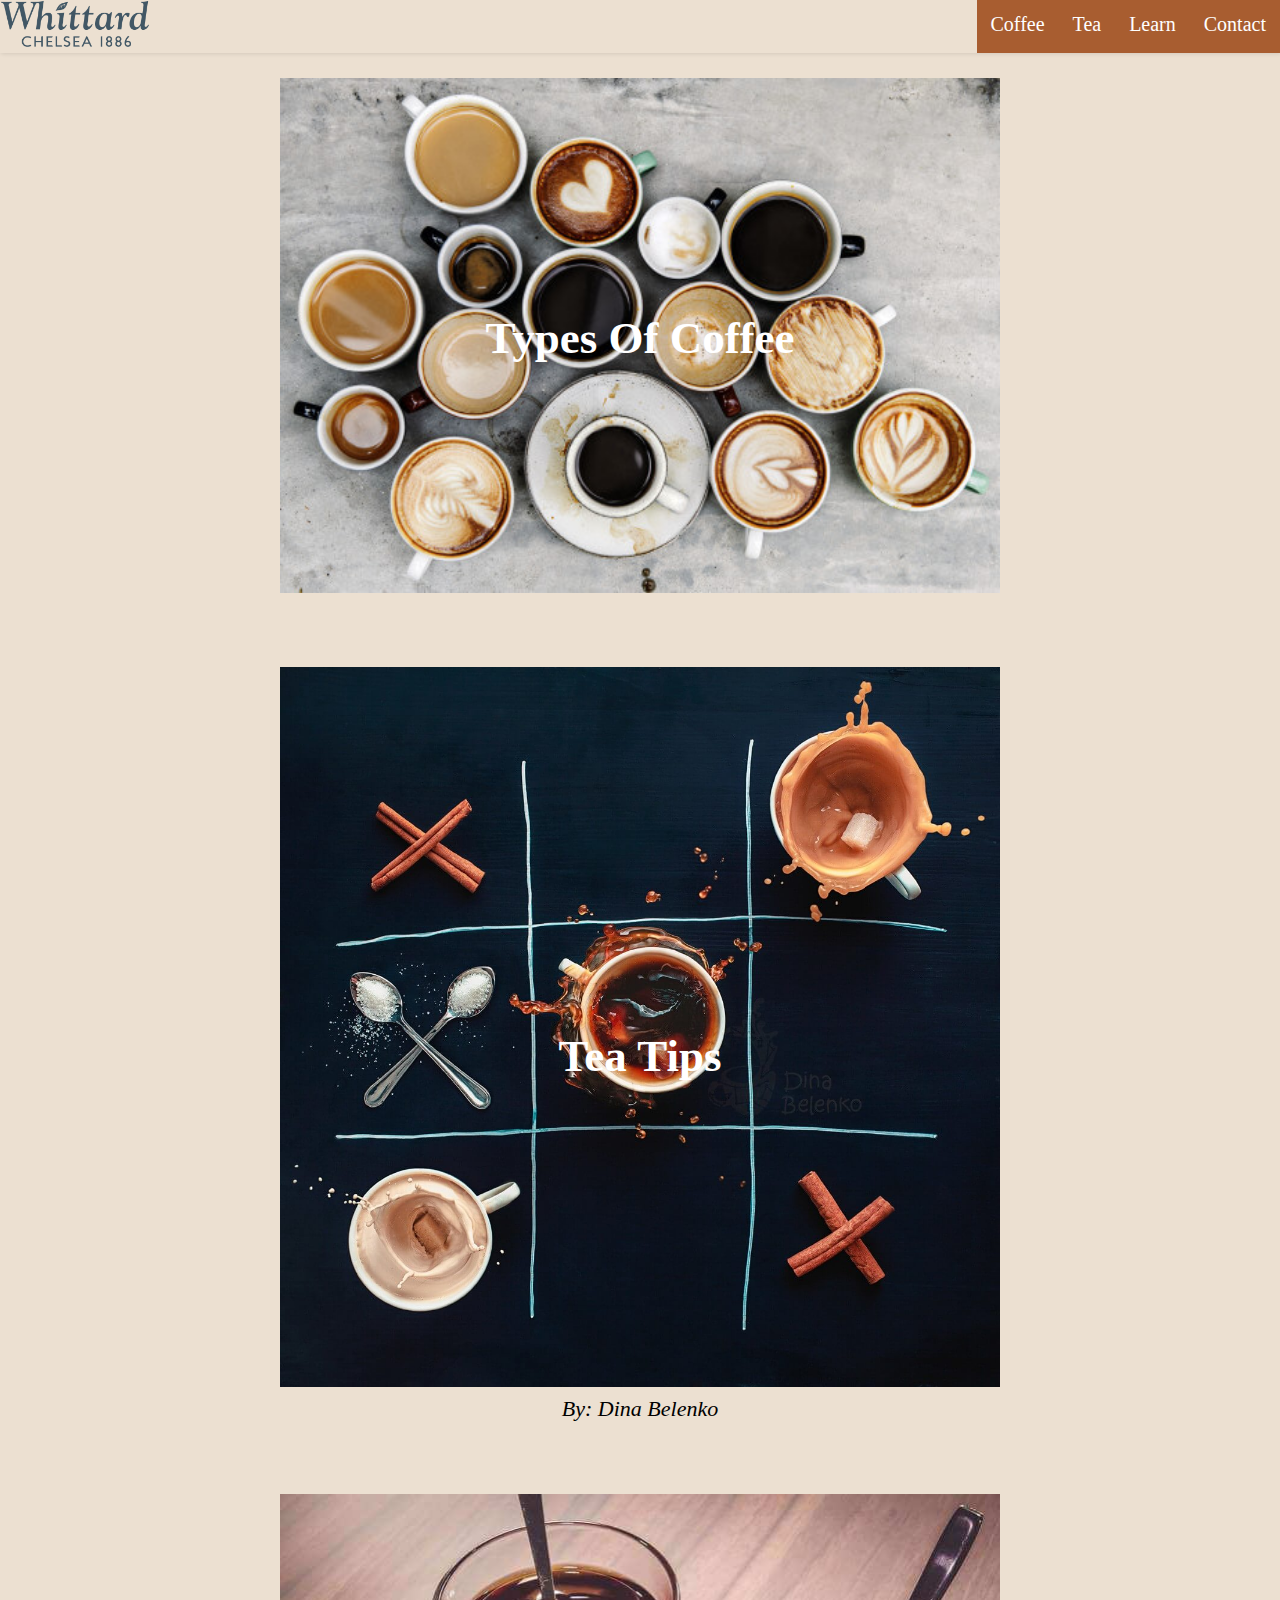
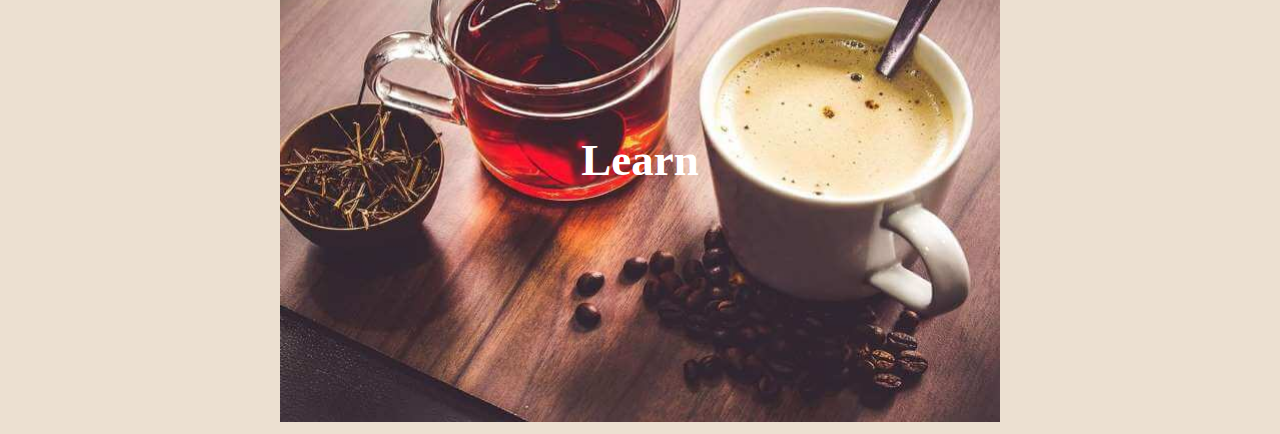
<file: index.html>
<!DOCTYPE html>
<html lang="en">

<head>
    <meta charset="UTF-8">
    <title> Hot Drinks - Home Page </title>
    <meta name="description" content="A website with more information about coffee, tea, their history and tips.">
    <meta name="viewport" content="width = device-width, initial-scale = 1.0 ">
    <meta http-equiv="X-UA-Compatible" content="ie=edge">
    <meta name="robots" content="noindex" />
    <link rel="stylesheet" type="text/css" href="mystyle.css">
    <link rel="stylesheet" type="text/css" href="topnavbar.css">
    <link rel="stylesheet" type="text/css" href="navigation.css">
    <link rel="stylesheet" href="https://cdnjs.cloudflare.com/ajax/libs/font-awesome/4.7.0/css/font-awesome.min.css">
</head>

<body>
    <header class="header_container">
        <nav class="navigation_container">
            <a href="index.html"><img src="whittardslogo.png" alt="Whittard´s Logo" class="logo_image"></a>
            <input class="menu-btn" type="checkbox" id="menu-btn">
            <label class="menu-icon" for="menu-btn"><span class="navicon"></span></label>


            <div class="menu navbar">
                <div class="dropdown">
                    <a href="#" class="nav_link">Coffee </a>
                    <div class="dropdown-content">
                        <a href="#">Coffee Grid Types</a>
                        <a href="coffee.html">Types Of Coffee</a>
                        <a href="#">Milk Alternatives</a>
                    </div>
                </div>

                <div class="dropdown">
                    <a href="#" class="nav_link">Tea</a>
                    <div class="dropdown-content">
                        <a href="tea.html">Tea Tips</a>
                        <a href="#">Herbal Tea</a>
                        <a href="#">Black Tea</a>
                    </div>
                </div>

                <div class="dropdown">
                    <a href="#" class="nav_link">Learn</a>
                    <div class="dropdown-content">
                        <a href="learn.html">History</a>
                        <a href="#">Health Benefits</a>
                    </div>
                </div>

                <div class="dropdown">
                    <a href="contact.html" class="nav_link">Contact</a>
                </div>
            </div>
            <ul class="mobilemenu">
                <li><a href="#" class="nav_link">Coffee</a>
                    <ul>
                        <li><a href="#" class="nav_link menu_item">Coffee Grid Types</a></li>
                        <li><a href="coffee.html" class="nav_link menu_item">Types Of Coffee</a></li>
                        <li><a href="#" class="nav_link menu_item">Milk Alternatives</a></li>
                    </ul>
                </li>
                <li><a href="#" class="nav_link">Tea</a>
                    <ul>
                        <li><a href="tea.html" class="nav_link menu_item">Tea Tips</a></li>
                        <li><a href="#" class="nav_link menu_item">Herbal Tea</a></li>
                        <li><a href="#" class="nav_link menu_item">Black Tea</a></li>
                    </ul>
                </li>
                <li><a href="#" class="nav_link">Learn</a>
                    <ul>
                        <li><a href="learn.html" class="nav_link menu_item">History</a></li>
                        <li><a href="#" class="nav_link menu_item">Health Benefits</a></li>
                    </ul>
                </li>
                <li><a href="contact.html" class="nav_link">Contact</a></li>
            </ul>
        </nav>
    </header>
    <main id="maincontent">
        <div class="coffee_container">
            <header class="page1_container">
                <b><a href="coffee.html" class="page1_text">Types Of Coffee</a></b>
            </header>
            <a href="coffee.html"><img src="14608694_f520.jpg" alt="Cups with coffee" class="cups_photo"></a>
        </div>

        <div class="tea_container">
            <header class="page2_container">
                <b><a href="tea.html" class="page2_text">Tea Tips</a></b>
            </header>
            <a href="tea.html"><img src="1%2042-sV_sQcvEaFQSscDchNw.jpeg" alt="Tea cups art" class="tea_photo"></a><br>
            <p class="photocredit">By: Dina Belenko</p>
        </div>

        <div class="learn_container">
            <header class="page3_container">
                <b><a href="learn.html" class="page3_text">Learn</a></b>
            </header>
            <a href="learn.html"><img src="AAEbwaB.img.jpg" alt="A cup of tea and a cup of coffee" class="learn_photo"></a>
        </div>
    </main>
    <footer class="footer"></footer>

</body></html>
</file>
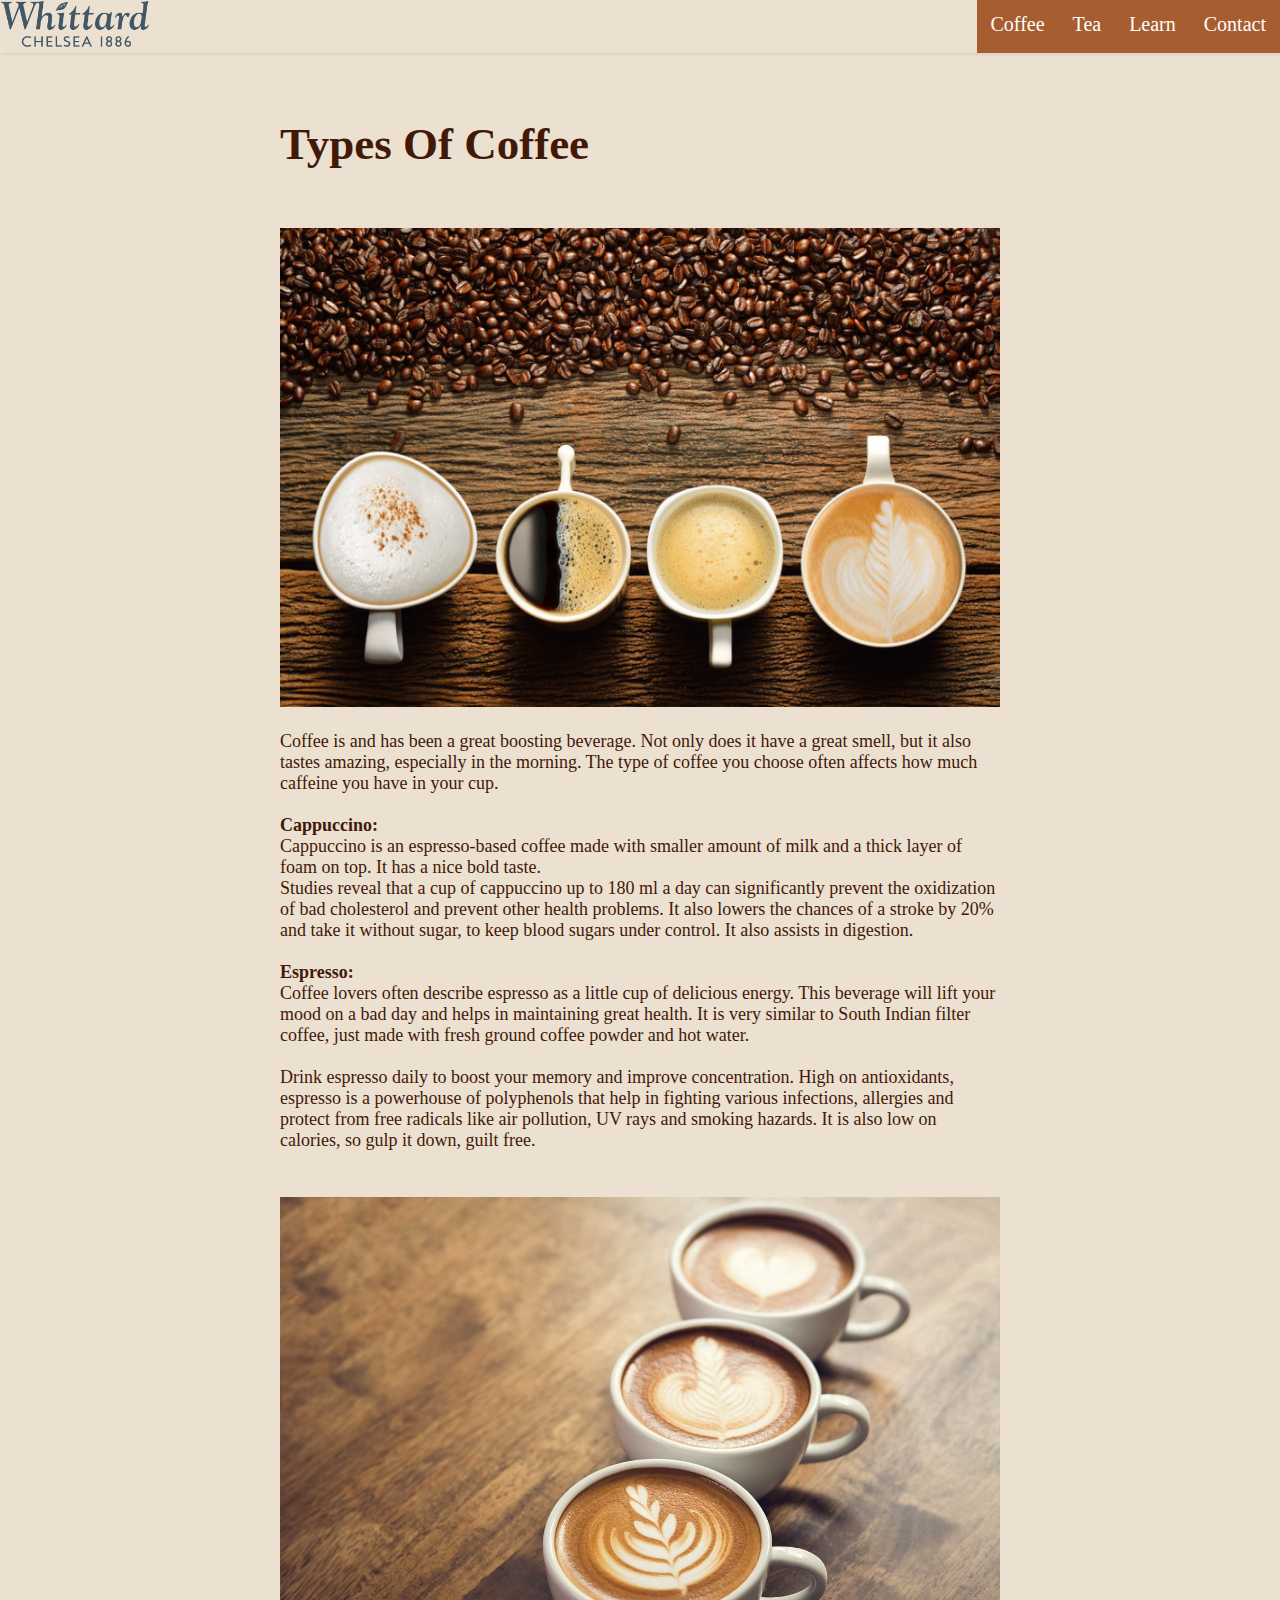
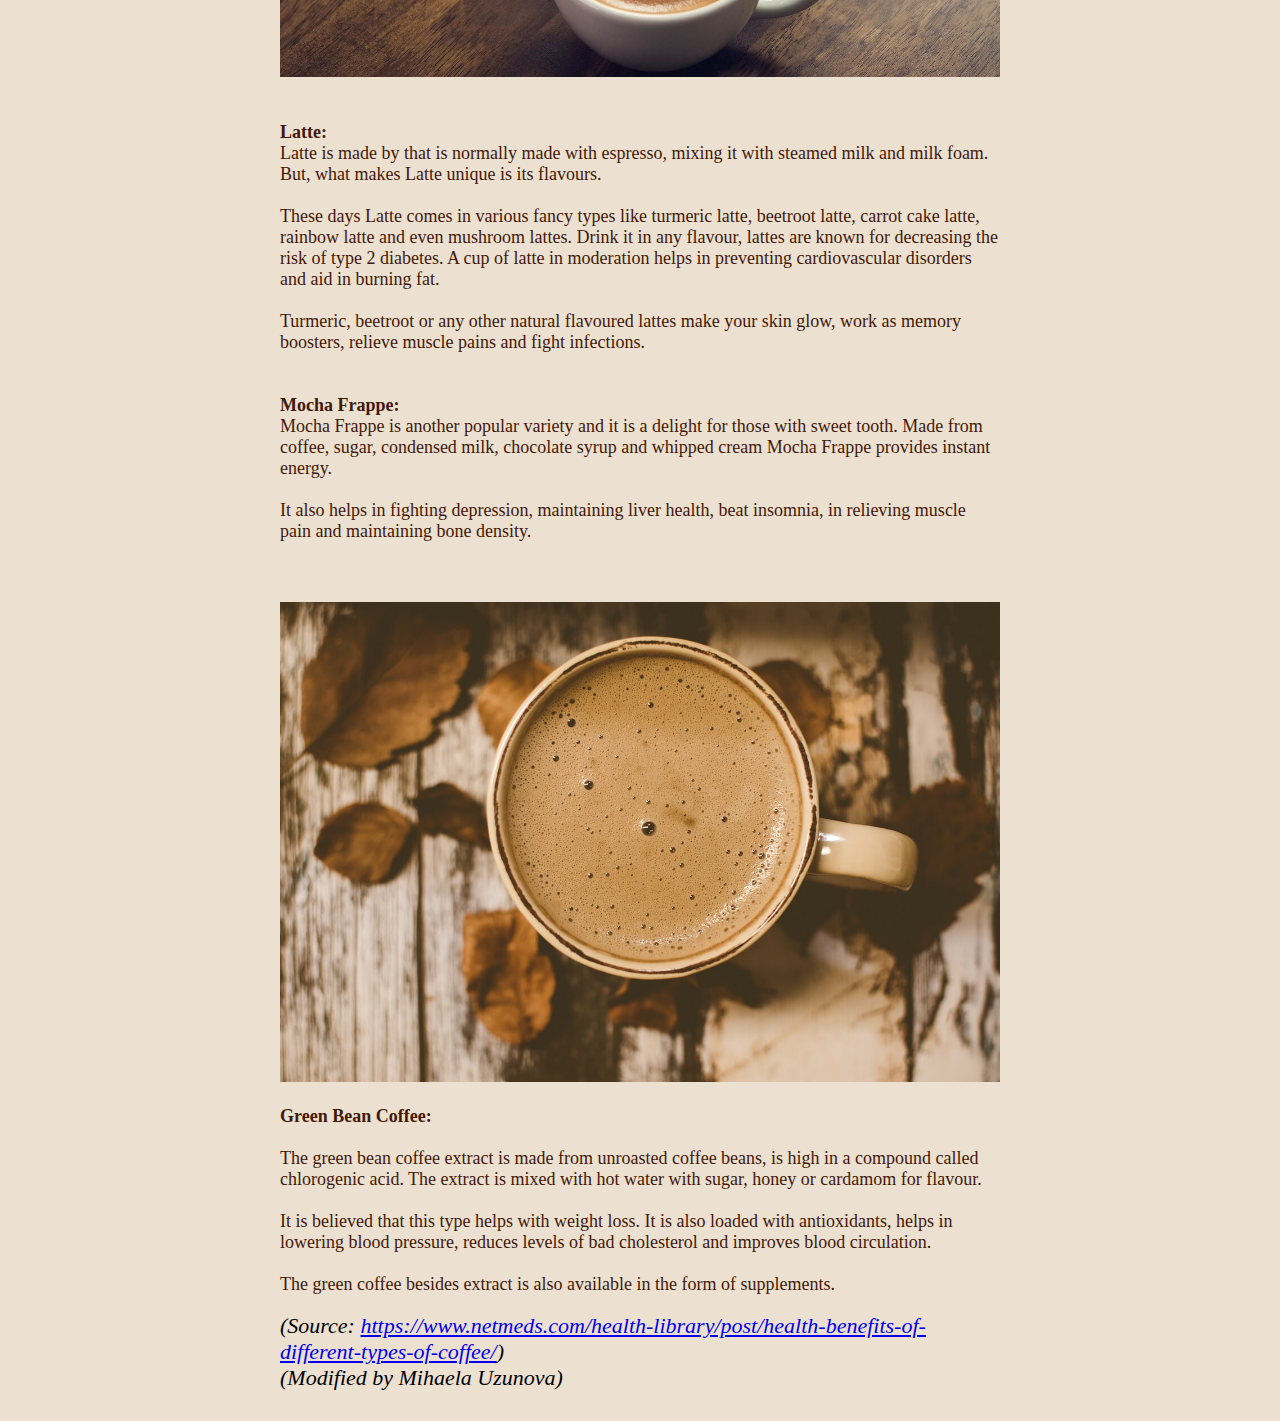
<file: coffee.html>
<!DOCTYPE html>
<html lang="en">

<head>
    <meta charset="UTF-8">
    <title> Hot Drinks - Coffee</title>
    <meta name="description" content="A webpage with information about types of coffee drinks.">
    <meta name="viewport" content="width = device-width, initial-scale = 1.0 ">
    <meta http-equiv="X-UA-Compatible" content="ie=edge">
    <meta name="robots" content="noindex" />
    <link rel="stylesheet" type="text/css" href="mystyle.css">
    <link rel="stylesheet" type="text/css" href="topnavbar.css">
    <link rel="stylesheet" type="text/css" href="navigation.css">
    <link rel="stylesheet" href="https://cdnjs.cloudflare.com/ajax/libs/font-awesome/4.7.0/css/font-awesome.min.css">
</head>

<body>
    <header class="header_container">
        <nav class="navigation_container">
            <a href="index.html"><img src="whittardslogo.png" alt="Whittard´s Logo" class="logo_image"></a>
            <input class="menu-btn" type="checkbox" id="menu-btn">
            <label class="menu-icon" for="menu-btn"><span class="navicon"></span></label>


            <div class="menu navbar">
                <div class="dropdown">
                    <a href="#" class="nav_link">Coffee </a>
                    <div class="dropdown-content">
                        <a href="#">Coffee Grid Types</a>
                        <a href="coffee.html">Types Of Coffee</a>
                        <a href="#">Milk Alternatives</a>
                    </div>
                </div>

                <div class="dropdown">
                    <a href="#" class="nav_link">Tea</a>
                    <div class="dropdown-content">
                        <a href="tea.html">Tea Tips</a>
                        <a href="#">Herbal Tea</a>
                        <a href="#">Black Tea</a>
                    </div>
                </div>

                <div class="dropdown">
                    <a href="#" class="nav_link">Learn</a>
                    <div class="dropdown-content">
                        <a href="learn.html">History</a>
                        <a href="#">Health Benefits</a>
                    </div>
                </div>

                <div class="dropdown">
                    <a href="contact.html" class="nav_link">Contact</a>
                </div>
            </div>
            <ul class="mobilemenu">
                <li><a href="#" class="nav_link">Coffee</a>
                    <ul>
                        <li><a href="#" class="nav_link menu_item">Coffee Grid Types</a></li>
                        <li><a href="coffee.html" class="nav_link menu_item">Types Of Coffee</a></li>
                        <li><a href="#" class="nav_link menu_item">Milk Alternatives</a></li>
                    </ul>
                </li>
                <li><a href="#" class="nav_link">Tea</a>
                    <ul>
                        <li><a href="tea.html" class="nav_link menu_item">Tea Tips</a></li>
                        <li><a href="#" class="nav_link menu_item">Herbal Tea</a></li>
                        <li><a href="#" class="nav_link menu_item">Black Tea</a></li>
                    </ul>
                </li>
                <li><a href="#" class="nav_link">Learn</a>
                    <ul>
                        <li><a href="learn.html" class="nav_link menu_item">History</a></li>
                        <li><a href="#" class="nav_link menu_item">Health Benefits</a></li>
                    </ul>
                </li>
                <li><a href="contact.html" class="nav_link">Contact</a></li>
            </ul>
        </nav>
    </header>
    <main id="maincontent">
        <section class="title_container">
            <h1>Types Of Coffee</h1><br>
            <img src="diff-types-coffee.jpg" alt="Coffee in cups" class="cupsofcoffee_photo"><br>
            <p class="articletext">Coffee is and has been a great boosting beverage. Not only does it have a great smell, but it also tastes amazing, especially in the morning. The type of coffee you choose often affects how much caffeine you have in your cup.
                <br>
                <br><b>Cappuccino:</b><br>
                Cappuccino is an espresso-based coffee made with smaller amount of milk and a thick layer of foam on top. It has a nice bold taste.
                <br>Studies reveal that a cup of cappuccino up to 180 ml a day can significantly prevent the oxidization of bad cholesterol and prevent other health problems. It also lowers the chances of a stroke by 20% and take it without sugar, to keep blood sugars under control. It also assists in digestion.
                <br>
                <br><b>Espresso:</b>
                <br>
                Coffee lovers often describe espresso as a little cup of delicious energy. This beverage will lift your mood on a bad day and helps in maintaining great health.
                It is very similar to South Indian filter coffee, just made with fresh ground coffee powder and hot water.
                <br>
                <br>
                Drink espresso daily to boost your memory and improve concentration.
                High on antioxidants, espresso is a powerhouse of polyphenols that help in fighting various infections, allergies and protect from free radicals like air pollution, UV rays and smoking hazards. It is also low on calories, so gulp it down, guilt free.
            </p>
            <br>
            <img src="coffee-3cups-min.jpg" alt="Tree cups with cappucino" class="cappucinos_photo">
            <p class="articletext">
                <br>
                <b>Latte:</b>
                <br>
                Latte is made by that is normally made with espresso, mixing it with steamed milk and milk foam. But, what makes Latte unique is its flavours.
                <br>
                <br>
                These days Latte comes in various fancy types like turmeric latte, beetroot latte, carrot cake latte, rainbow latte and even mushroom lattes. Drink it in any flavour, lattes are known for decreasing the risk of type 2 diabetes. A cup of latte in moderation helps in preventing cardiovascular disorders and aid in burning fat.
                <br>
                <br>
                Turmeric, beetroot or any other natural flavoured lattes make your skin glow, work as memory boosters, relieve muscle pains and fight infections.
                <br>
                <br>
                <br>
                <b>Mocha Frappe:</b>
                <br>
                Mocha Frappe is another popular variety and it is a delight for those with sweet tooth. Made from coffee, sugar, condensed milk, chocolate syrup and whipped cream Mocha Frappe provides instant energy.
                <br>
                <br>
                It also helps in fighting depression, maintaining liver health, beat insomnia, in relieving muscle pain and maintaining bone density.
                <br>
                <br>
                <br>
            </p>
            <img src="beveragecoffee-1869598_1280.jpg" alt="A cup of hot drinks" class="hotdrink_photo">
            <p class="articletext">
                <b>Green Bean Coffee:</b>
                <br>
                <br>
                The green bean coffee extract is made from unroasted coffee beans, is high in a compound called chlorogenic acid. The extract is mixed with hot water with sugar, honey or cardamom for flavour. <br>
                <br>
                It is believed that this type helps with weight loss. It is also loaded with antioxidants, helps in lowering blood pressure, reduces levels of bad cholesterol and improves blood circulation.
                <br>
                <br>
                The green coffee besides extract is also available in the form of supplements.
                <br>
                <p class="credit">(Source: <a href="https://www.netmeds.com/health-library/post/health-benefits-of-different-types-of-coffee/">https://www.netmeds.com/health-library/post/health-benefits-of-different-types-of-coffee/</a>)
                    <br>
                    (Modified by Mihaela Uzunova)
                </p>
        </section>
    </main>
    <footer class="footer">

    </footer>
</body>

</html>
</file>
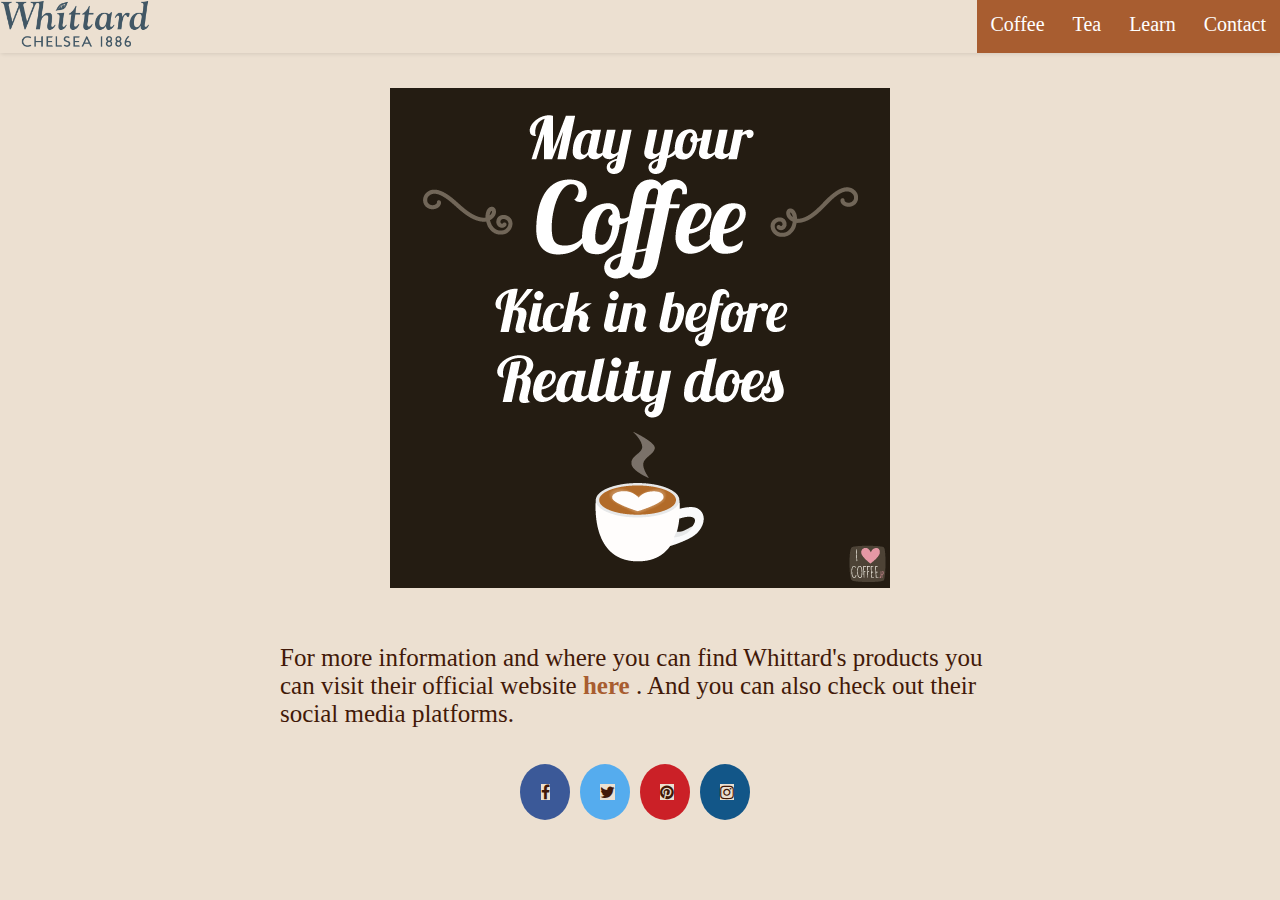
<file: contact.html>
<!DOCTYPE html>
<html lang="en">

<head>
    <meta charset="UTF-8">
    <title> Hot Drinks - Contact </title>
    <meta name="description" content="A page with contact info">
    <meta name="viewport" content="width = device-width, initial-scale = 1.0 ">
    <meta http-equiv="X-UA-Compatible" content="ie=edge">
    <meta name="robots" content="noindex" />
    <link rel="stylesheet" type="text/css" href="mystyle.css">
    <link rel="stylesheet" type="text/css" href="topnavbar.css">
    <link rel="stylesheet" type="text/css" href="navigation.css">
    <link rel="stylesheet" href="https://cdnjs.cloudflare.com/ajax/libs/font-awesome/4.7.0/css/font-awesome.min.css">
</head>

<body>
    <header class="header_container">
        <nav class="navigation_container">
            <a href="index.html"><img src="whittardslogo.png" alt="Whittard´s Logo" class="logo_image"></a>
            <input class="menu-btn" type="checkbox" id="menu-btn">
            <label class="menu-icon" for="menu-btn"><span class="navicon"></span></label>


            <div class="menu navbar">
                <div class="dropdown">
                    <a href="#" class="nav_link">Coffee </a>
                    <div class="dropdown-content">
                        <a href="#">Coffee Grid Types</a>
                        <a href="coffee.html">Types Of Coffee</a>
                        <a href="#">Milk Alternatives</a>
                    </div>
                </div>

                <div class="dropdown">
                    <a href="#" class="nav_link">Tea</a>
                    <div class="dropdown-content">
                        <a href="tea.html">Tea Tips</a>
                        <a href="#">Herbal Tea</a>
                        <a href="#">Black Tea</a>
                    </div>
                </div>

                <div class="dropdown">
                    <a href="#" class="nav_link">Learn</a>
                    <div class="dropdown-content">
                        <a href="learn.html">History</a>
                        <a href="#">Health Benefits</a>
                    </div>
                </div>

                <div class="dropdown">
                    <a href="contact.html" class="nav_link">Contact</a>
                </div>
            </div>
            <ul class="mobilemenu">
                <li><a href="#" class="nav_link">Coffee</a>
                    <ul>
                        <li><a href="#" class="nav_link menu_item">Coffee Grid Types</a></li>
                        <li><a href="#" class="nav_link menu_item">Types Of Coffee</a></li>
                        <li><a href="#" class="nav_link menu_item">Milk Alternatives</a></li>
                    </ul>
                </li>
                <li><a href="#" class="nav_link">Tea</a>
                    <ul>
                        <li><a href="tea.html" class="nav_link menu_item">Tea Tips</a></li>
                        <li><a href="#" class="nav_link menu_item">Herbal Tea</a></li>
                        <li><a href="#" class="nav_link menu_item">Black Tea</a></li>
                    </ul>
                </li>
                <li><a href="#" class="nav_link">Learn</a>
                    <ul>
                        <li><a href="learn.html" class="nav_link menu_item">History</a></li>
                        <li><a href="#" class="nav_link menu_item">Health Benefits</a></li>
                    </ul>
                </li>
                <li><a href="contact.html" class="nav_link">Contact</a></li>
            </ul>
        </nav>
    </header>
    <main id="maincontent">
        <p class="title_container">
            <img src="a736449065c0486d9dc6c8763b4c0bff.png" alt="May coffee kick in before reality does." class="quote">
            <br>
            <br>
            For more information and where you can find Whittard's products you can visit their official website <a href="https://www.whittard.co.uk/" class="link"><b>here</b></a> . And you can also check out their social media platforms.
        </p>
        <br>
        <br>
        <section class="some"><a href="https://www.facebook.com/whittardofchelsea" type="text/css" class="fa fa-facebook"></a>
            <a href="https://twitter.com/whittarduk" type="text/css" class="fa fa-twitter"></a>
            <a href="https://www.pinterest.com/WhittardUk/" type="text/css" class="fa fa-pinterest">
            </a>
            <a href="https://www.instagram.com/whittarduk/" type="text/css" class="fa fa-instagram"></a>
            <br>
            <br>
        </section>
    </main>
    <footer class="footer">

    </footer>
</body></html>
</file>
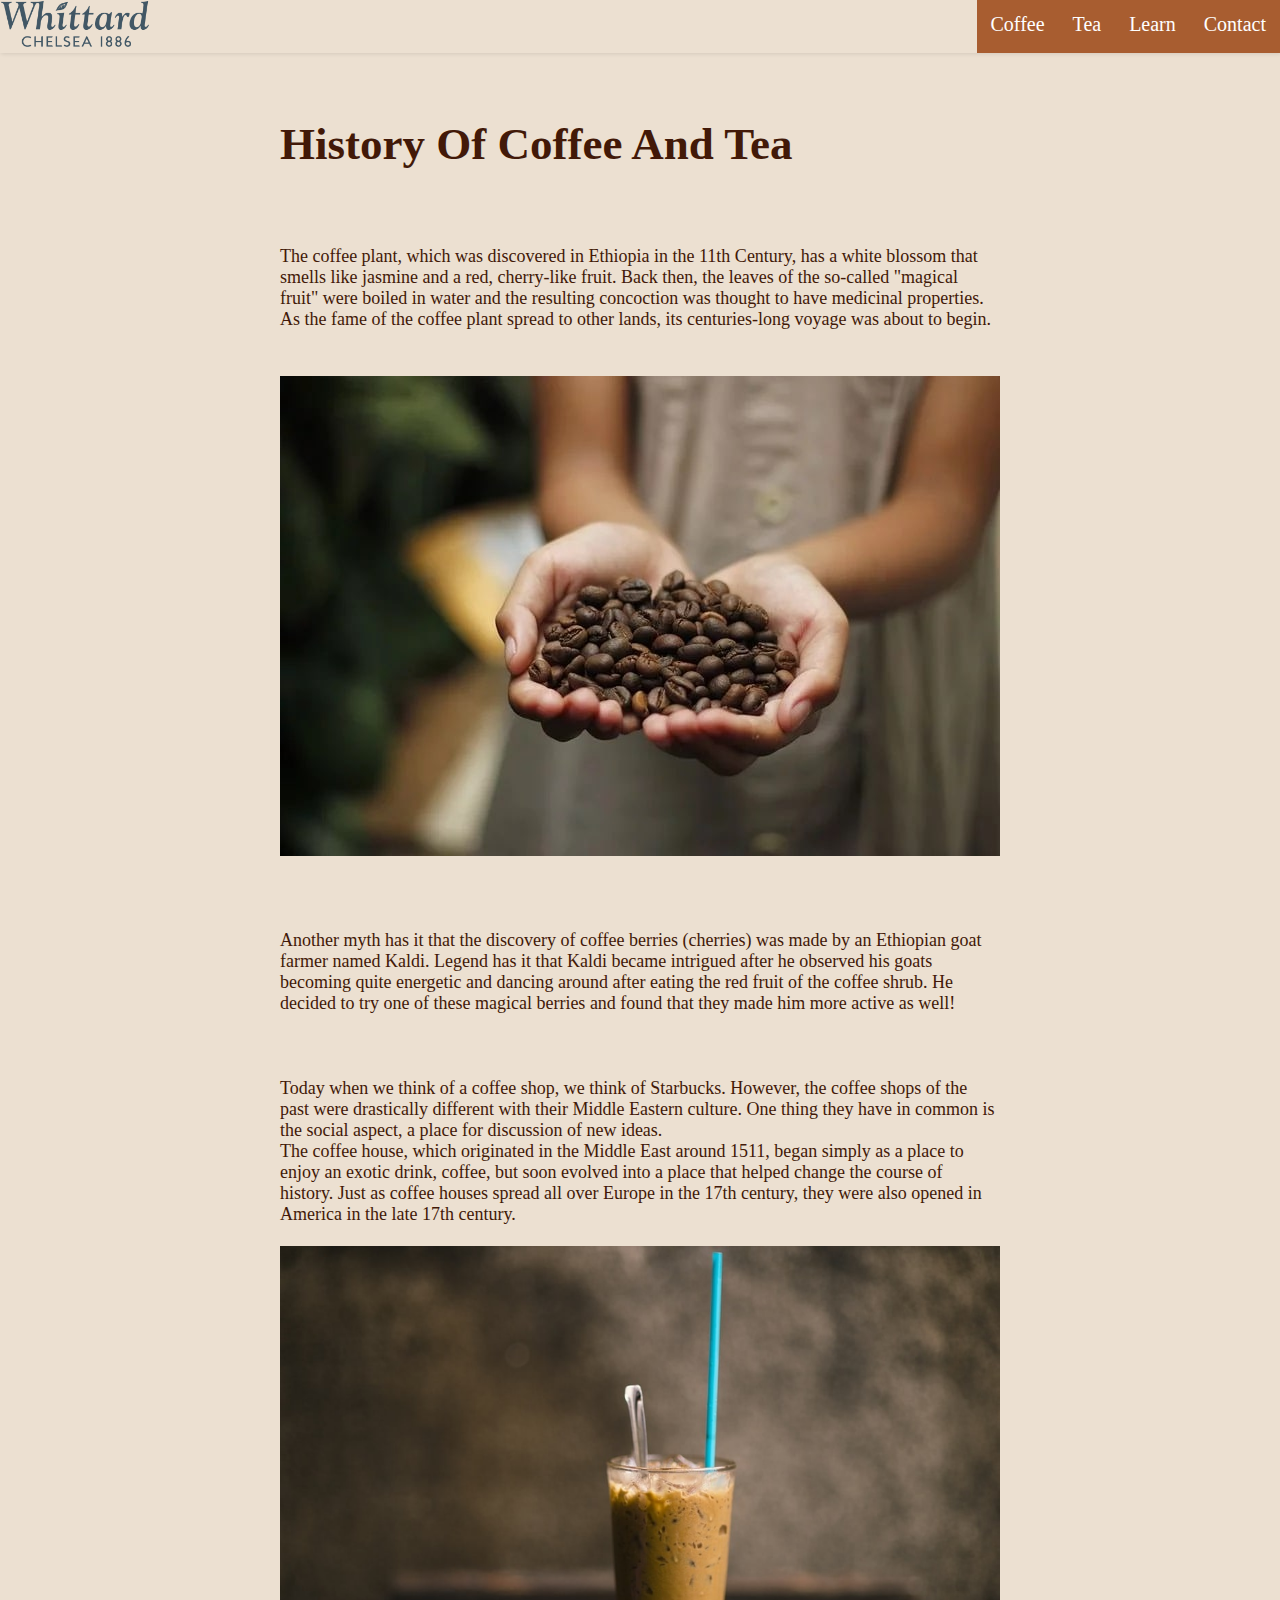
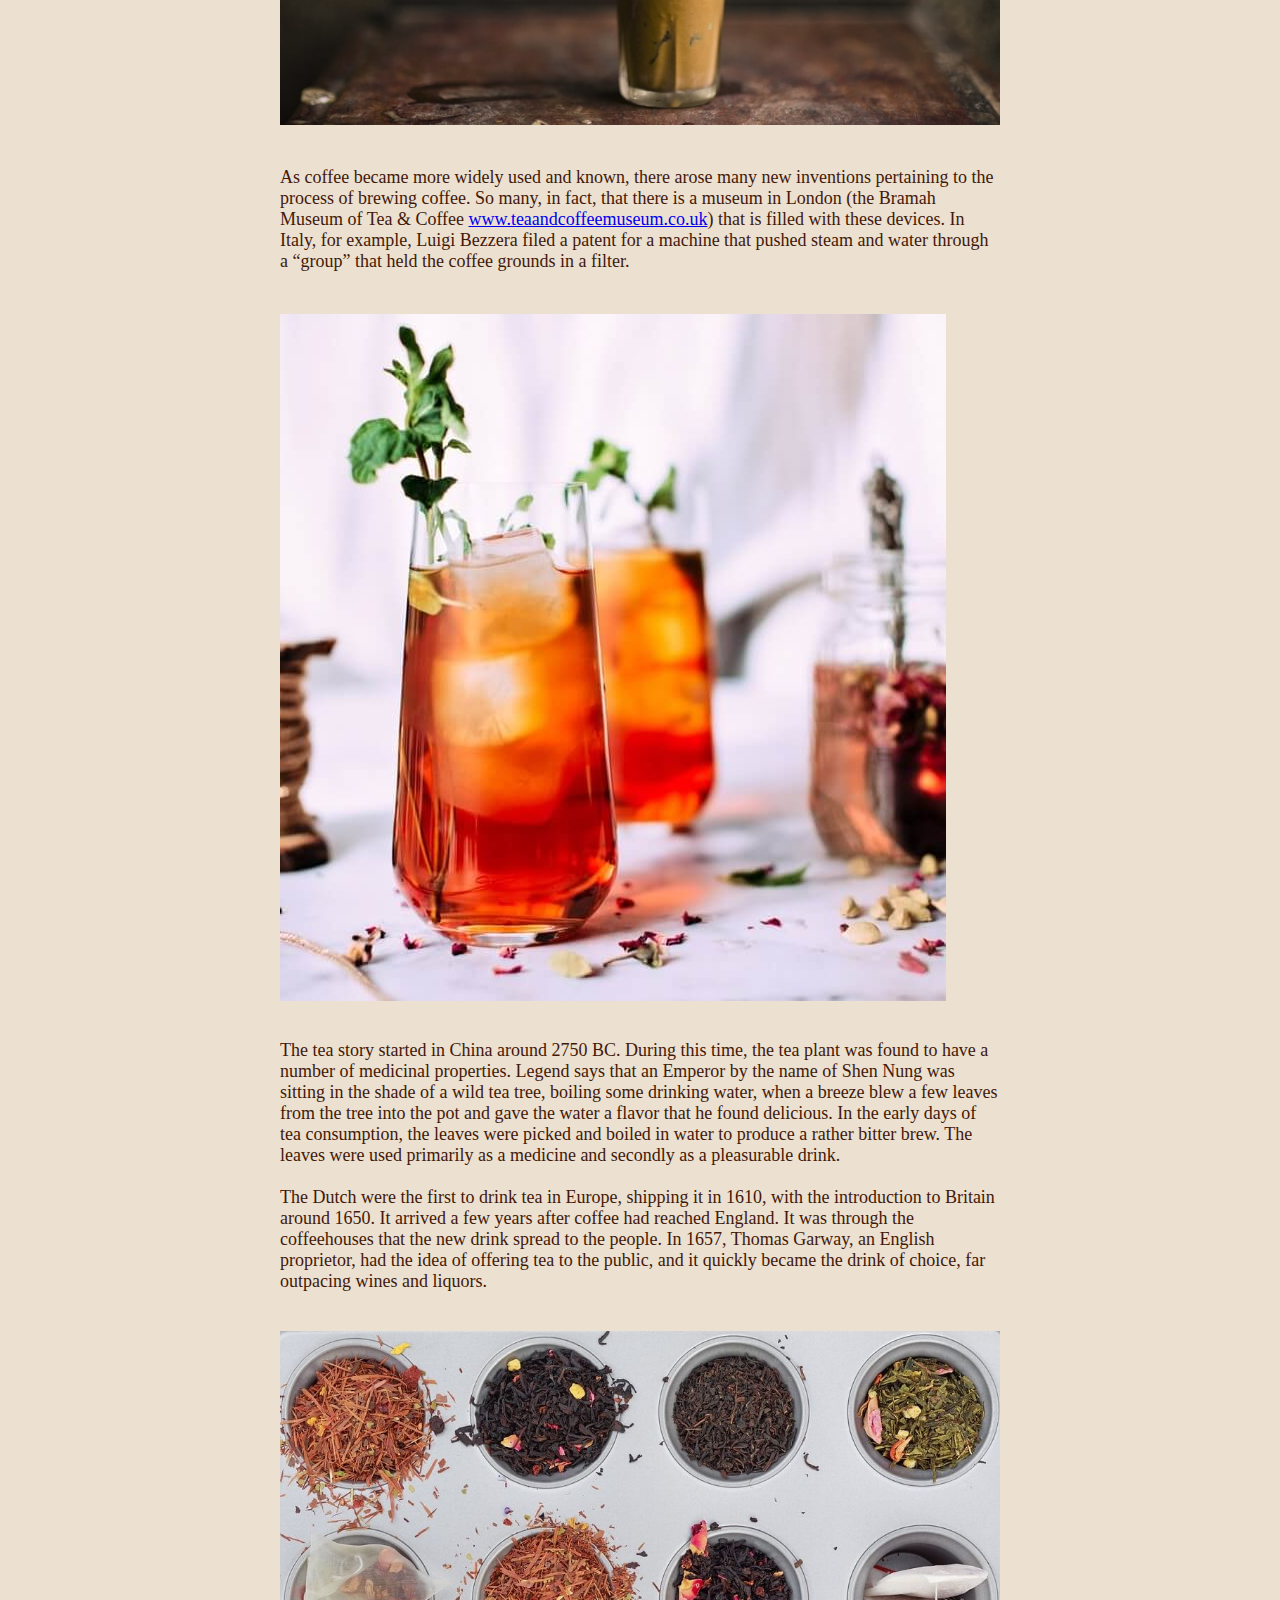
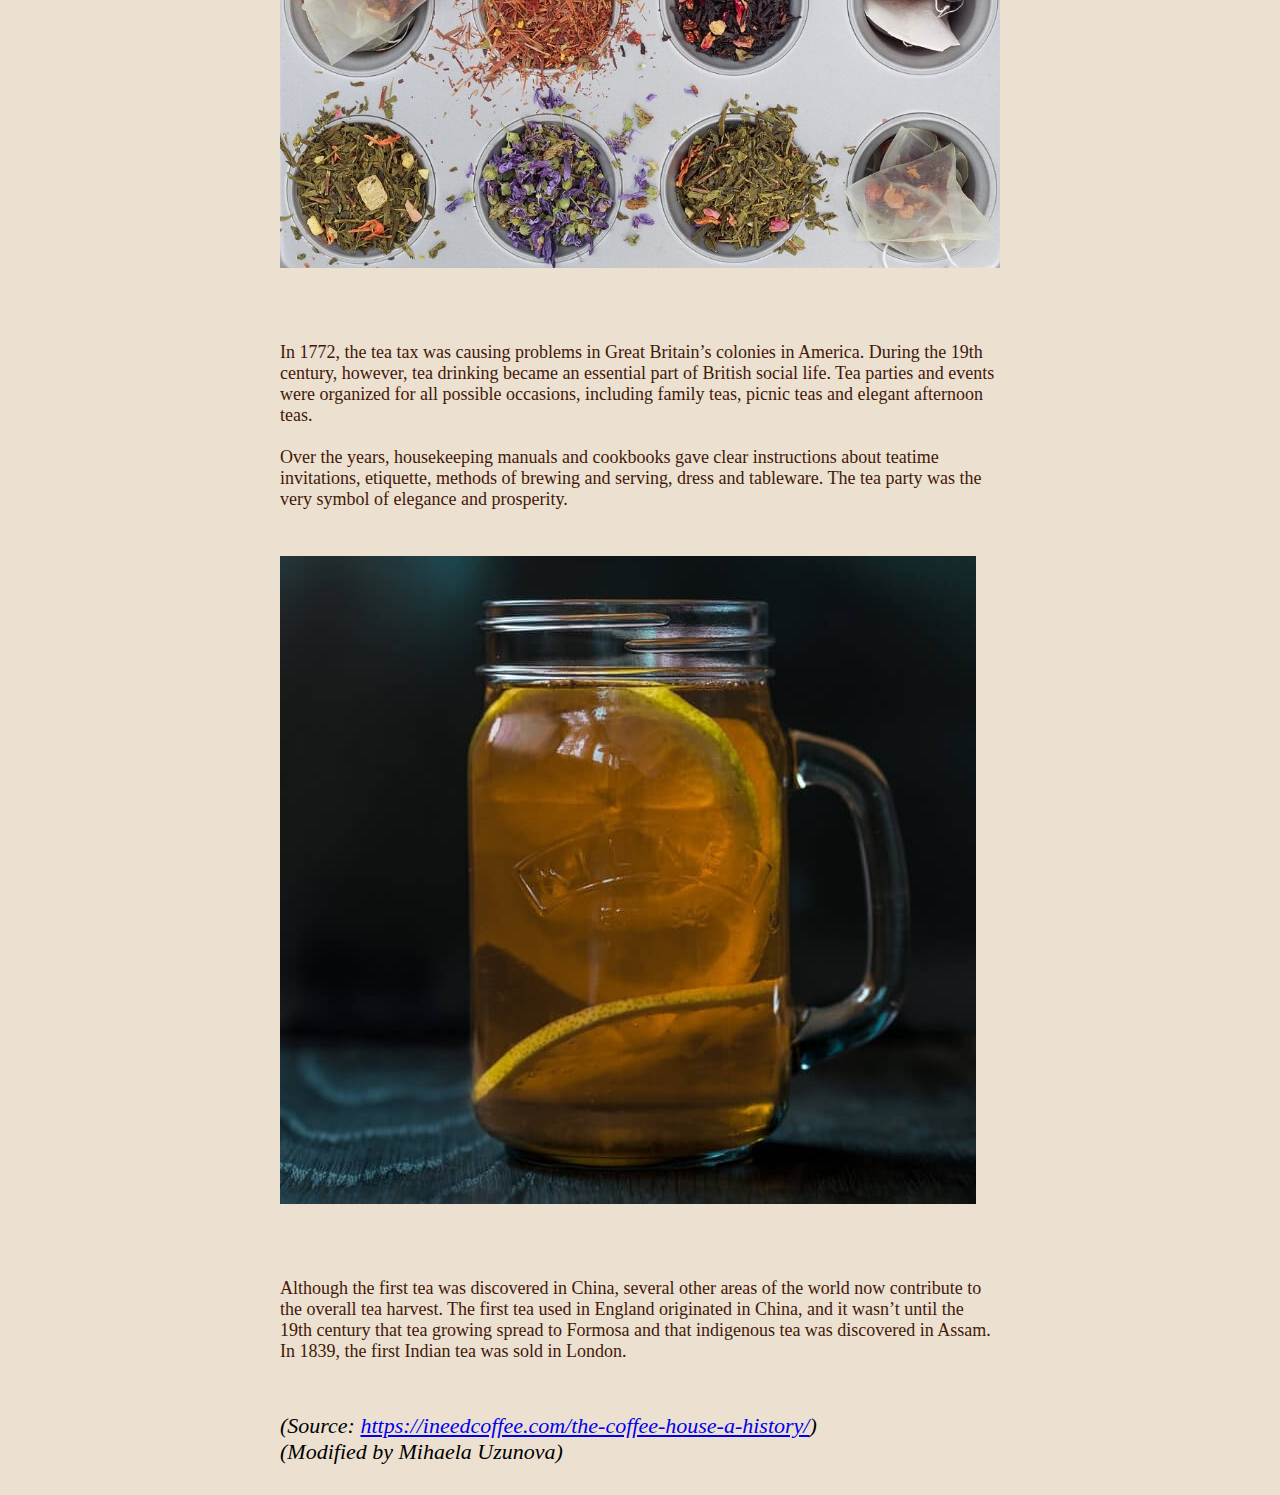
<file: learn.html>
<!DOCTYPE html>
<html lang="en">

<head>
    <meta charset="UTF-8">
    <title> Hot Drinks - Learn </title>
    <meta name="description" content="More knowledge for history of coffee and tea">
    <meta name="viewport" content="width = device-width, initial-scale = 1.0 ">
    <meta http-equiv="X-UA-Compatible" content="ie=edge">
    <meta name="robots" content="noindex" />
    <link rel="stylesheet" type="text/css" href="mystyle.css">
    <link rel="stylesheet" type="text/css" href="topnavbar.css">
    <link rel="stylesheet" type="text/css" href="navigation.css">
    <link rel="stylesheet" href="https://cdnjs.cloudflare.com/ajax/libs/font-awesome/4.7.0/css/font-awesome.min.css">
</head>

<body>
    <header class="header_container">
        <nav class="navigation_container">
            <a href="index.html"><img src="whittardslogo.png" alt="Whittard´s Logo" class="logo_image"></a>
            <input class="menu-btn" type="checkbox" id="menu-btn">
            <label class="menu-icon" for="menu-btn"><span class="navicon"></span></label>


            <div class="menu navbar">
                <div class="dropdown">
                    <a href="#" class="nav_link">Coffee </a>
                    <div class="dropdown-content">
                        <a href="#">Coffee Grid Types</a>
                        <a href="coffee.html">Types Of Coffee</a>
                        <a href="#">Milk Alternatives</a>
                    </div>
                </div>

                <div class="dropdown">
                    <a href="#" class="nav_link">Tea</a>
                    <div class="dropdown-content">
                        <a href="tea.html">Tea Tips</a>
                        <a href="#">Herbal Tea</a>
                        <a href="#">Black Tea</a>
                    </div>
                </div>

                <div class="dropdown">
                    <a href="#" class="nav_link">Learn</a>
                    <div class="dropdown-content">
                        <a href="learn.html">History</a>
                        <a href="#">Health Benefits</a>
                    </div>
                </div>

                <div class="dropdown">
                    <a href="contact.html" class="nav_link">Contact</a>
                </div>
            </div>
            <ul class="mobilemenu">
                <li><a href="#" class="nav_link">Coffee</a>
                    <ul>
                        <li><a href="#" class="nav_link menu_item">Coffee Grid Types</a></li>
                        <li><a href="coffee.html" class="nav_link menu_item">Types Of Coffee</a></li>
                        <li><a href="#" class="nav_link menu_item">Milk Alternatives</a></li>
                    </ul>
                </li>
                <li><a href="#" class="nav_link">Tea</a>
                    <ul>
                        <li><a href="tea.html" class="nav_link menu_item">Tea Tips</a></li>
                        <li><a href="#" class="nav_link menu_item">Herbal Tea</a></li>
                        <li><a href="#" class="nav_link menu_item">Black Tea</a></li>
                    </ul>
                </li>
                <li><a href="#" class="nav_link">Learn</a>
                    <ul>
                        <li><a href="learn.html" class="nav_link menu_item">History</a></li>
                        <li><a href="#" class="nav_link menu_item">Health Benefits</a></li>
                    </ul>
                </li>
                <li><a href="contact.html" class="nav_link">Contact</a></li>
            </ul>
        </nav>
    </header>
    <main id="maincontent">
        <section class="title_container">
            <h1>History Of Coffee And Tea</h1>
            <br>
            <p class="articletext">
                The coffee plant, which was discovered in Ethiopia in the 11th Century, has a white blossom that smells like jasmine and a red, cherry-like fruit. Back then, the leaves of the so-called "magical fruit" were boiled in water and the resulting concoction was thought to have medicinal properties. As the fame of the coffee plant spread to other lands, its centuries-long voyage was about to begin.
            </p>
            <br>
            <img src="coffee-bean-min.jpg" alt="Coffee beans being carried in hands" class="learnphoto">
            <br>
            <br>
            <p class="articletext">
                Another myth has it that the discovery of coffee berries (cherries) was made by an Ethiopian goat farmer named Kaldi. Legend has it that Kaldi became intrigued after he observed his goats becoming quite energetic and dancing around after eating the red fruit of the coffee shrub. He decided to try one of these magical berries and found that they made him more active as well!
            </p>
            <br>
            <p class="articletext">
                Today when we think of a coffee shop, we think of Starbucks. However, the coffee shops of the past were drastically different with their Middle Eastern culture. One thing they have in common is the social aspect, a place for discussion of new ideas.
                <br>
                The coffee house, which originated in the Middle East around 1511, began simply as a place to enjoy an exotic drink, coffee, but soon evolved into a place that helped change the course of history. Just as coffee houses spread all over Europe in the 17th century, they were also opened in America in the late 17th century.
                <br>
                <br>
                <img src="icedcoffee-min.jpg" alt="Beans and coffee" class="learnphoto">
                <br>
                <br>
                As coffee became more widely used and known, there arose many new inventions pertaining to the process of brewing coffee. So many, in fact, that there is a museum in London (the Bramah Museum of Tea & Coffee <a href="www.teaandcoffeemuseum.co.uk">www.teaandcoffeemuseum.co.uk</a>) that is filled with these devices. In Italy, for example, Luigi Bezzera filed a patent for a machine that pushed steam and water through a “group” that held the coffee grounds in a filter.
                <br>
                <br>
                <br>
                <img src="icetea3.jpg" alt="Ice Tea" class="learnphoto">
                <p class="articletext">
                    <br>
                    The tea story started in China around 2750 BC. During this time, the tea plant was found to have a number of medicinal properties. Legend says that an Emperor by the name of Shen Nung was sitting in the shade of a wild tea tree, boiling some drinking water, when a breeze blew a few leaves from the tree into the pot and gave the water a flavor that he found delicious. In the early days of tea consumption, the leaves were picked and boiled in water to produce a rather bitter brew. The leaves were used primarily as a medicine and secondly as a pleasurable drink.
                    <br>
                    <br>
                    The Dutch were the first to drink tea in Europe, shipping it in 1610, with the introduction to Britain around 1650. It arrived a few years after coffee had reached England. It was through the coffeehouses that the new drink spread to the people. In 1657, Thomas Garway, an English proprietor, had the idea of offering tea to the public, and it quickly became the drink of choice, far outpacing wines and liquors.
                    <br>
                    <br>
                </p>
                <img src="tea-herbsgreat.jpg" alt="Herbs for tea" class="learnphoto">
                <br>
                <br>
                <p class="articletext">
                    In 1772, the tea tax was causing problems in Great Britain’s colonies in America. During the 19th century, however, tea drinking became an essential part of British social life. Tea parties and events were organized for all possible occasions, including family teas, picnic teas and elegant afternoon teas.
                    <br>
                    <br>
                    Over the years, housekeeping manuals and cookbooks gave clear instructions about teatime invitations, etiquette, methods of brewing and serving, dress and tableware. The tea party was the very symbol of elegance and prosperity.
                </p>
                <br>
                <img src="icetea2new.jpg" alt=" A glass of iced tea" class="learnphoto">
                <br>
                <br>
                <p class="articletext">
                    Although the first tea was discovered in China, several other areas of the world now contribute to the overall tea harvest. The first tea used in England originated in China, and it wasn’t until the 19th century that tea growing spread to Formosa and that indigenous tea was discovered in Assam. In 1839, the first Indian tea was sold in London.
                </p>
                <br>
                <p class="credit">(Source: <a href="https://ineedcoffee.com/the-coffee-house-a-history/">https://ineedcoffee.com/the-coffee-house-a-history/</a>)
                    <br>
                    (Modified by Mihaela Uzunova)
                </p>
        </section>
    </main>
    <footer class="footer">

    </footer>

</body>

</html>
</file>
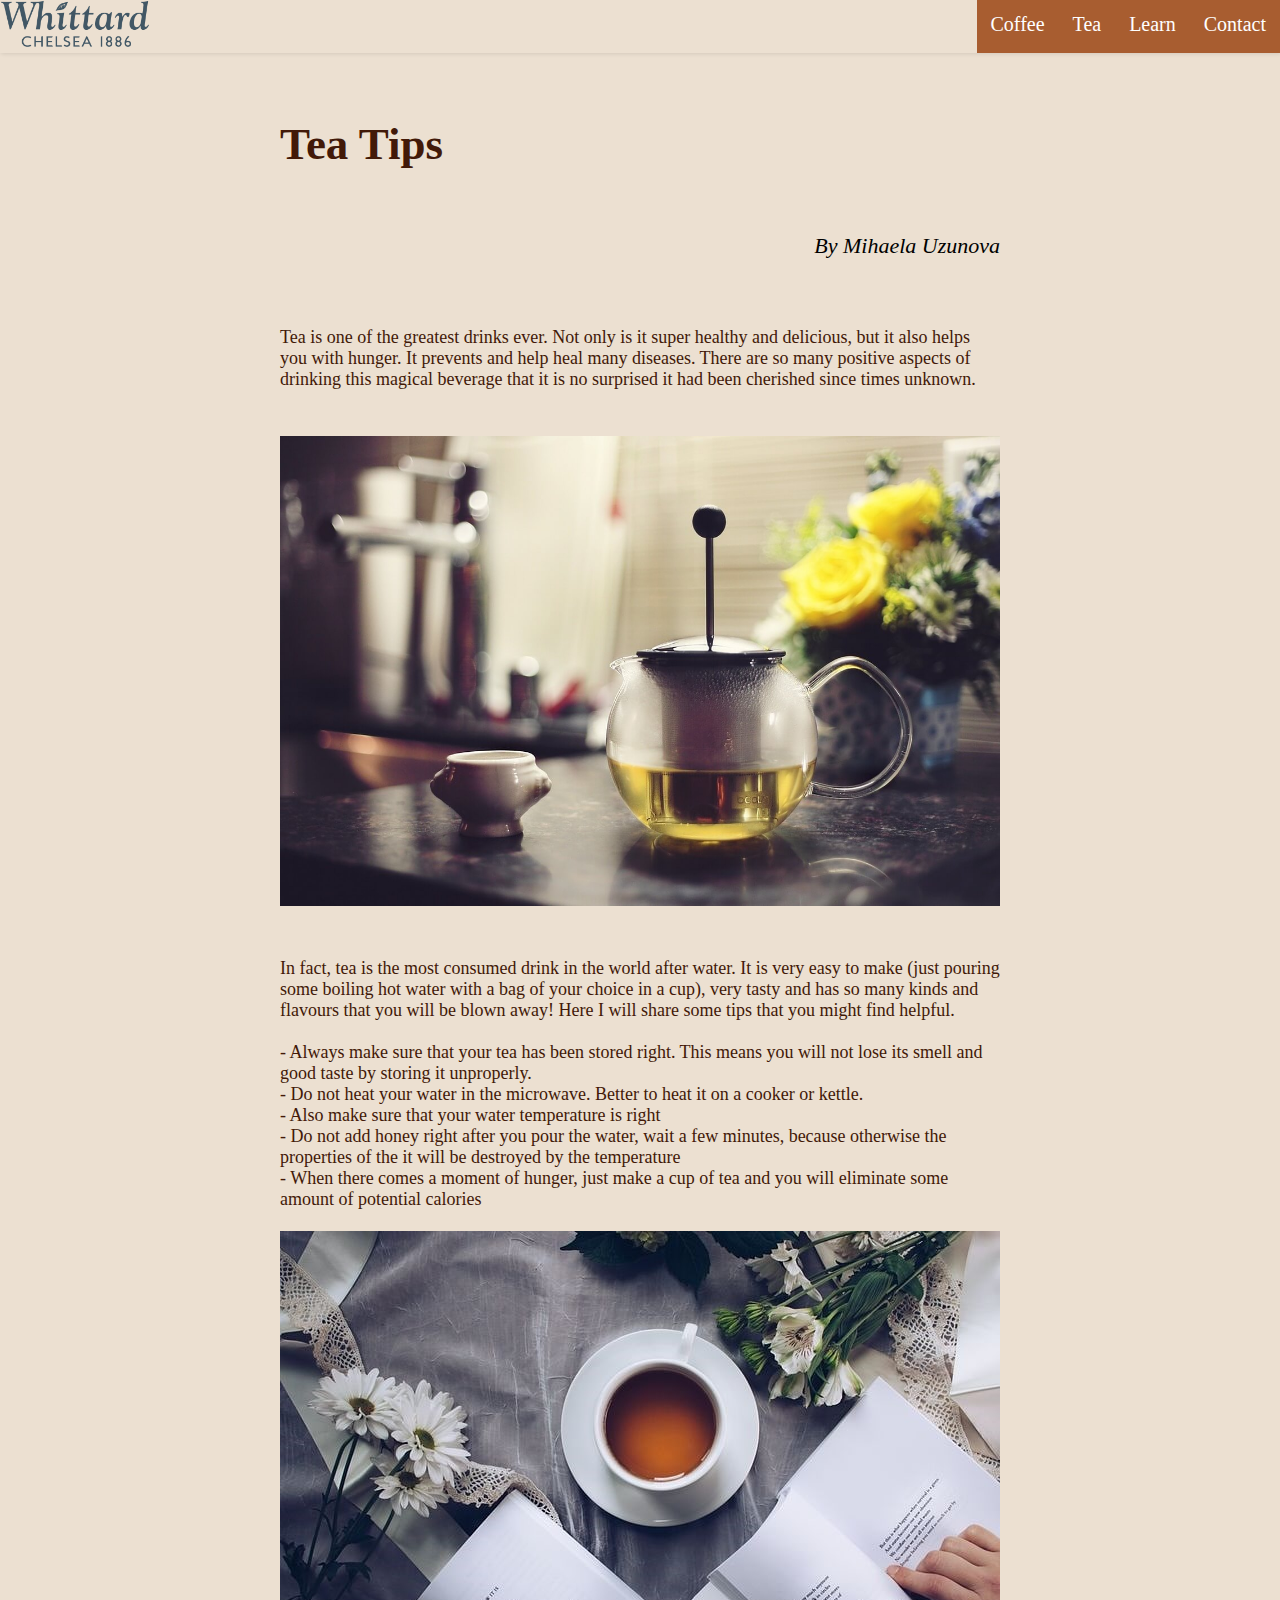
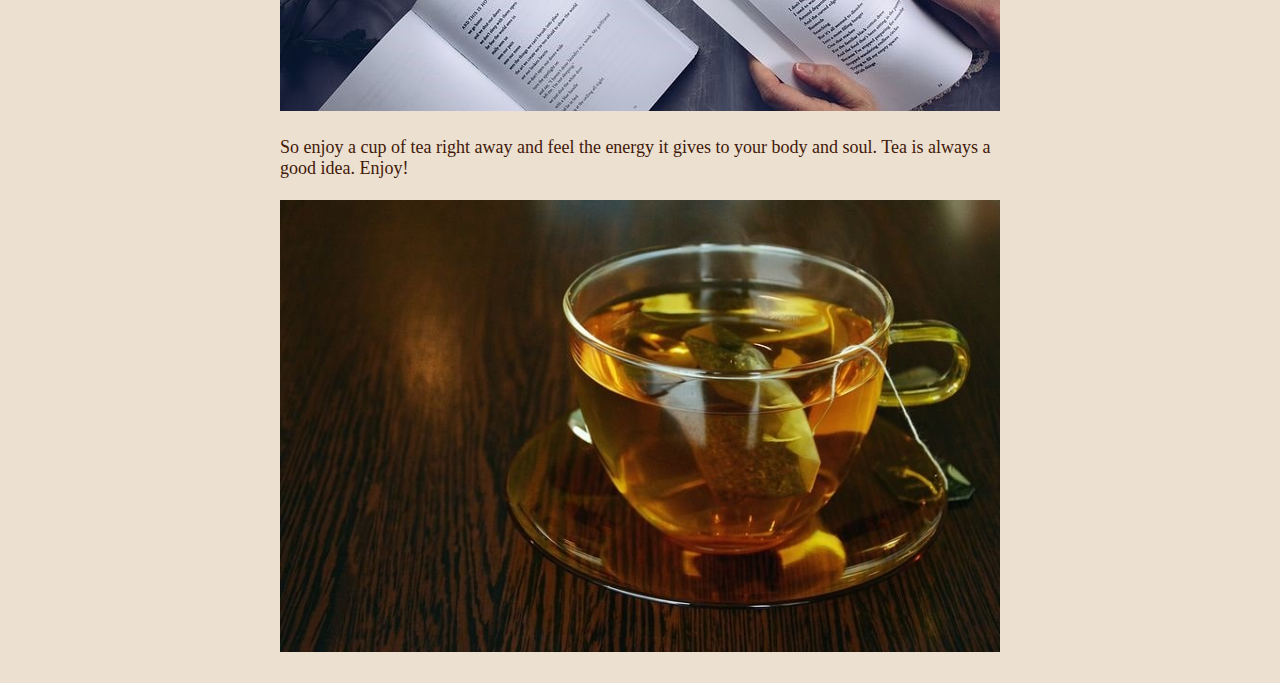
<file: tea.html>
<!DOCTYPE html>
<html lang="en">

<head>
    <meta charset="UTF-8">
    <title> Hot Drinks - Tea </title>
    <meta name="description" content="Some tips for drinking the perfect tea.">
    <meta name="viewport" content="width = device-width, initial-scale = 1.0 ">
    <meta http-equiv="X-UA-Compatible" content="ie=edge">
    <meta name="robots" content="noindex" />
    <link rel="stylesheet" type="text/css" href="mystyle.css">
    <link rel="stylesheet" type="text/css" href="topnavbar.css">
    <link rel="stylesheet" type="text/css" href="navigation.css">
    <link rel="stylesheet" href="https://cdnjs.cloudflare.com/ajax/libs/font-awesome/4.7.0/css/font-awesome.min.css">
</head>

<body>
    <header class="header_container">
        <nav class="navigation_container">
            <a href="index.html"><img src="whittardslogo.png" alt="Whittard´s Logo" class="logo_image"></a>
            <input class="menu-btn" type="checkbox" id="menu-btn">
            <label class="menu-icon" for="menu-btn"><span class="navicon"></span></label>


            <div class="menu navbar">
                <div class="dropdown">
                    <a href="#" class="nav_link">Coffee </a>
                    <div class="dropdown-content">
                        <a href="#">Coffee Grid Types</a>
                        <a href="coffee.html">Types Of Coffee</a>
                        <a href="#">Milk Alternatives</a>
                    </div>
                </div>

                <div class="dropdown">
                    <a href="#" class="nav_link">Tea</a>
                    <div class="dropdown-content">
                        <a href="tea.html">Tea Tips</a>
                        <a href="#">Herbal Tea</a>
                        <a href="#">Black Tea</a>
                    </div>
                </div>

                <div class="dropdown">
                    <a href="#" class="nav_link">Learn</a>
                    <div class="dropdown-content">
                        <a href="learn.html">History</a>
                        <a href="#">Health Benefits</a>
                    </div>
                </div>

                <div class="dropdown">
                    <a href="contact.html" class="nav_link">Contact</a>
                </div>
            </div>
            <ul class="mobilemenu">
                <li><a href="#" class="nav_link">Coffee</a>
                    <ul>
                        <li><a href="#" class="nav_link menu_item">Coffee Grid Types</a></li>
                        <li><a href="coffee.html" class="nav_link menu_item">Types Of Coffee</a></li>
                        <li><a href="#" class="nav_link menu_item">Milk Alternatives</a></li>
                    </ul>
                </li>
                <li><a href="#" class="nav_link">Tea</a>
                    <ul>
                        <li><a href="tea.html" class="nav_link menu_item">Tea Tips</a></li>
                        <li><a href="#" class="nav_link menu_item">Herbal Tea</a></li>
                        <li><a href="#" class="nav_link menu_item">Black Tea</a></li>
                    </ul>
                </li>
                <li><a href="#" class="nav_link">Learn</a>
                    <ul>
                        <li><a href="learn.html" class="nav_link menu_item">History</a></li>
                        <li><a href="#" class="nav_link menu_item">Health Benefits</a></li>
                    </ul>
                </li>
                <li><a href="contact.html" class="nav_link">Contact</a></li>
            </ul>
        </nav>
    </header>
    <main id="maincontent">
        <section class="title_container">
            <h1>Tea Tips</h1><br>
            <p class="credits">By Mihaela Uzunova</p>
            <br>
            <p class="articletext">
                Tea is one of the greatest drinks ever. Not only is it super healthy and delicious, but it also helps you with hunger. It prevents and help heal many diseases. There are so many positive aspects of drinking this magical beverage that it is no surprised it had been cherished since times unknown.
            </p>
            <br>
            <img src="teacup1.jpg" alt="A cup of tea with steam" class="teacup">
            <br>
            <br>
            <p class="articletext">
                In fact, tea is the most consumed drink in the world after water. It is very easy to make (just pouring some boiling hot water with a bag of your choice in a cup), very tasty and has so many kinds and flavours that you will be blown away! Here I will share some tips that you might find helpful.

                <br>
                <br>
                - Always make sure that your tea has been stored right. This means you will not lose its smell and good taste by storing it unproperly.
                <br>
                - Do not heat your water in the microwave. Better to heat it on a cooker or kettle.
                <br>
                - Also make sure that your water temperature is right
                <br>
                - Do not add honey right after you pour the water, wait a few minutes, because otherwise the properties of the it will be destroyed by the temperature
                <br>
                - When there comes a moment of hunger, just make a cup of tea and you will eliminate some amount of potential calories
                <br>
                <br>
                <img src="tea-time-2-min.jpg" alt="A book and a cup of tea" class="teacup">
                <br>
                <br>
                So enjoy a cup of tea right away and feel the energy it gives to your body and soul. Tea is always a good idea. Enjoy!
                <br>
                <br>
                <img src="tea3-min.jpg" alt="Tea" class="teacup">
            </p>
        </section>
    </main>
    <footer class="footer">

    </footer>

</body>

</html>
</file>
<file: mystyle.css>
html {
    scroll-behavior: smooth;
}

*,
*:before,
*:after {
    border: 0;
    box-sizing: border-box;
    background-color: #ECE0D1;
}

ul {
    list-style-type: none;
    padding: 0;
}

/*@media only screen and (min-width: 768px) {}*/

.logo_image {
    max-width: 150px;
    max-height: 130px;
    padding: 0;
    z-index: 1;
}

.menu {
    clear: both;
    text-align: center;
    max-height: 0;
    transition: max-height .2s ease-out;
}

.navigation_container {
    background-color: #ECE0D1;
    box-shadow: 1px 1px 4px 0 rgba(0, 0, 0, .1);
    position: fixed;
    width: 100%;
    z-index: 3;
    top: 0;
    left: 0;
    font-size: 18px;
    height: 50px;
    font-family: 'Lucida Sans Typewriter', cursive;
    flex-wrap: wrap;
}

.nav_link {
    display: block;
    padding: 20px 20px;
    border-right: 1px solid #A85D30;
    text-decoration: none;
}

.show {
    display: block;
}

.nav_link {
    display: block;
    color: #000000;
    text-align: center;
    text-decoration: none;
    color: white;
    font-family: Engravers;
    font-size: 20px;
    background-color: #A85D30;
    text-align: left;
    padding: 13px;
    border-left: 1.5px solid #A85D30;
}

.navigation_container {
    box-shadow: 1px 1px 4px 0 rgba(0, 0, 0, .1);
    width: 100%;
    z-index: 3;
    top: 0;
    left: 0;
    height: 53px;
    float: right;
}

.menu {
    list-style: none;
    overflow: hidden;
    background-color: #ffffff;
    margin-top: 3px;
    margin-bottom: 2px;
}

/* Here is my Home page styling */
.cups_photo,
.tea_photo,
.learn_photo {
    max-width: 100%;
    width: 300px;
    flex-wrap: wrap;
}

.coffee_container,
.tea_container {
    position: relative;
    display: block;
    align-content: center;
    text-align: center;
    color: white;
    margin-top: 70px;
    flex-wrap: wrap;
    max-width: 100%;
}

.learn_container {
    position: relative;
    display: block;
    align-content: center;
    text-align: center;
    color: white;
    margin-top: 50px;
    max-width: 100%;
}


.page1_text,
.page2_text,
.page3_text {
    color: white;
    font-size: 25px;
    background: none;
    text-decoration: none;
    position: absolute;
    top: 50%;
    left: 50%;
    transform: translate(-50%, -50%);
    flex-wrap: wrap;
}

.photocredit,
.credit {
    color: black;
    font-style: italic;
    text-align: inherit;
    margin-top: 5px;
    font-size: 15px;
    flex-wrap: wrap;
}

.footer {
    height: 60px;
}

/*Here starts the styling for the pages with text- Types of coffee*/
body {
    display: flex;
    flex-wrap: wrap;
    justify-content: center;
}

.title_container {
    margin: 80px auto 0 auto;
    align-content: center;
    width: 300px;
    color: #421908;
    font-size: 25px;
    flex-wrap: wrap;
    overflow-wrap: break-word;
    align-items: center;
}

h1 {
    font-size: 28px;
}

.articletext {
    font-family: 'Lucida Sans Typewriter', cursive;
    justify-content: center;
    flex-wrap: wrap;
    font-size: 18px;
}

.hotdrink_photo,
.cappucinos_photo,
.cupsofcoffee_photo {
    max-width: 100%;
    flex-wrap: wrap;
}

/*Tea Tips Page*/
.teacup {
    max-width: 100%;
}

.credits {
    color: black;
    font-style: italic;
    text-align: inherit;
    margin-top: 5px;
    font-size: 12px;
    text-align: end;
}

/*Learn Page- History of both*/
.learnphoto,
.quote {
    max-width: 100%;
    display: flex;
    flex-wrap: wrap;
}

/*Contact page styling*/
.link {
    text-decoration: none;
    color: #A85D30;
}


.fa {
    padding: 20px;
    font-size: 30px;
    width: 50px;
    text-align: center;
    text-decoration: none;
    border-radius: 50%;
}

.fa:hover {
    opacity: 0.7;
}

.fa-facebook {
    background: #3B5998;
    color: #421908;
}

.fa-twitter {
    background: #55ACEE;
    color: #421908;
}

.fa-pinterest {
    background: #cb2027;
    color: #421908;
}

.fa-instagram {
    background: #125688;
    color: #421908;
}

.some {
    display: flex;
    justify-content: space-around;
    flex-wrap: wrap;
    margin-left: auto;
    margin-right: auto;
    width: 250px;
    max-width: 100%;
}
</file>
<file: topnavbar.css>
ul {
    list-style-type: none;
}

.navbar {
    overflow: hidden;
    background-color: #A85D30;
    font-family: 'Lucida Sans Typewriter', cursive;
    z-index: 1000;
    margin-top: 0;
    height: 53px;
}

.dropdown {
    float: left;
    overflow: hidden;
}

.dropdown .dropbtn {
    font-size: 18px;
    border: none;
    outline: none;
    color: white;
    padding: 14px 16px;
    background-color: inherit;
    font-family: 'Lucida Sans Typewriter', cursive;
    margin: 0;
}

.navbar a:hover,
.dropdown:hover .dropbtn {
    background-color: white;
    color: #A85D30;
    font-family: Engravers;
}

.dropdown-content {
    display: none;
    position: absolute;
    background-color: #A85D30;
    font-family: Engravers;
    min-width: 160px;
    overflow: auto;
    box-shadow: 0px 8px 16px 0px rgba(0, 0, 0, 0.2);
    z-index: 1;
}

.dropdown-content a {
    float: none;
    color: black;
    padding: 12px 16px;
    text-decoration: none;
    display: block;
    text-align: left;
    color: #A85D30;
    border: #A85D30 solid 1px;
}

.dropdown-content a:hover {
    border: 1.5px solid #ffffff;
}

.dropdown:hover .dropdown-content {
    display: block;
}
</file>
<file: navigation.css>
.menu {
    clear: both;
    text-align: center;
    max-height: 0;
    transition: max-height .2s ease-out;
    z-index: 1000;
}

ul {
    list-style-type: none;
}

.mobilemenu {
    display: none;
    clear: both;
    text-align: center;
    max-height: 0;
    transition: max-height .2s ease-out;
}

.menu-icon {
    cursor: pointer;
    display: inline-block;
    float: right;
    padding: 28px 20px 23px 20px;
    margin-top: -1px;
    position: relative;
    user-select: none;
    color: white;
}

.menu_item {
    font-size: 15px;
    color: #A85D30;
    padding: 5px 5px 5px 20px;
    z-index: 4;
}

.menu_item:hover {
    background-color: white;
    color: #A85D30;
    font-family: Engravers;
}

.navicon {
    background: #38220f;
    display: block;
    height: 2px;
    position: relative;
    transition: background .2s ease-out;
    width: 18px;
}

.navicon:before,
.navicon:after {
    background: #38220f;
    content: '';
    display: block;
    height: 100%;
    position: absolute;
    transition: all .2s ease-out;
    width: 100%;
}

.navicon:before {
    top: 5px;
}

.navicon:after {
    top: -5px;
}

.menu-btn {
    display: none;
}

.menu-btn:checked ~ .mobilemenu {
    display: inline-block;
    float: right;
    margin-top: -2px;
    max-height: 300px;
}

.menu-btn:checked ~ .menu-icon .navicon {
    background: transparent;
}

.menu-btn:checked ~ .menu-icon .navicon:before {
    transform: rotate(-45deg);
}

.menu-btn:checked ~ .menu-icon .navicon:after {
    transform: rotate(45deg);
}

.menu-btn:checked ~ .menu-icon:not(.steps) .navicon:before,
.menu-btn:checked ~ .menu-icon:not(.steps) .navicon:after {
    top: 0;
}

.menu_item {
    background-color: #ECE0D1;
    list-style: none;
    z-index: 4;
}

.menu_item:hover {
    border: 1.5px solid #ffffff;
}

/*Now telling what should be hidden and what displayed*/

@media only screen and (min-width: 600px) and (max-width: 960px) {
    .menu_item {
        float: left;
    }

    .menu {
        clear: none;
        float: right;
        max-height: none;

    }

    .mobilemenu {
        clear: none;
        float: right;
        max-height: none;
    }

    .menu-icon {
        display: none;
    }

    .title_container,
    .cups_photo,
    .tea_photo,
    .learn_photo {
        margin-left: auto;
        margin-right: auto;
        width: 500px;
    }

    .footer {
        height: 30px;
    }

    .page1_text,
    .page2_text,
    .page3_text,
    h1 {
        font-size: 35px;
    }

    .photocredit,
    .credit,
    .credits {
        font-size: 18px;
    }
}

@media only screen and (min-width: 960px) {

    .title_container,
    .coffee_container,
    .tea_container,
    .learn_container,
    .cups_photo,
    .tea_photo,
    .learn_photo {
        margin-left: auto;
        margin-right: auto;
        width: 720px;
    }

    .page1_text,
    .page2_text,
    .page3_text,
    h1 {
        font-size: 45px;
    }

    .quote {
        margin-left: auto;
        margin-right: auto;
    }

    .menu_item {
        float: left;
    }

    .menu {
        clear: none;
        float: right;
        max-height: none;

    }

    .mobilemenu {
        clear: none;
        float: right;
        max-height: none;
    }

    .menu-icon {
        display: none;
    }

    .photocredit,
    .credit,
    .credits {
        font-size: 22px;
    }
}

@media screen and (min-width: 400px) {
    .menu-btn:checked ~ {
        display: inline-block;
        float: right;
        max-height: 300px;
    }

    .navbar {
        margin-top: 0px;
    }

    .mobilemenu {
        margin-top: 0;
    }

}
</file>
